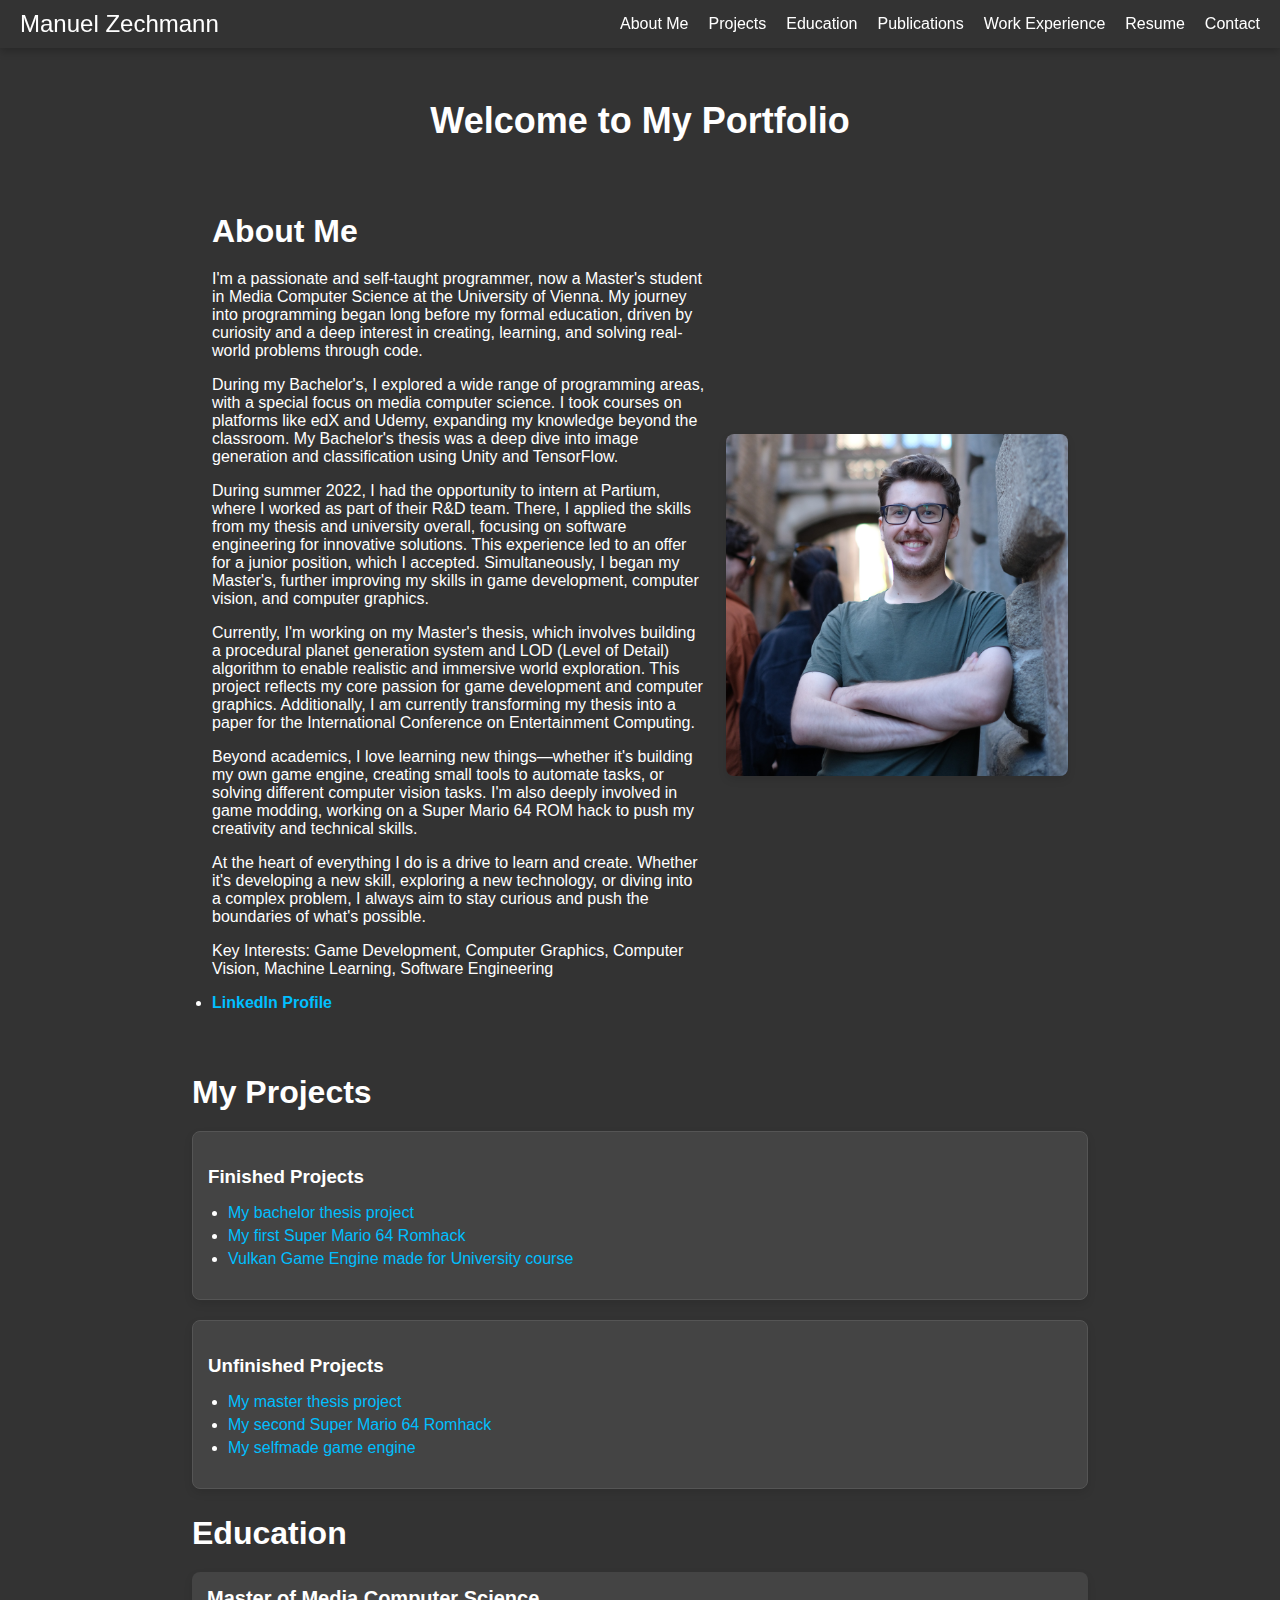
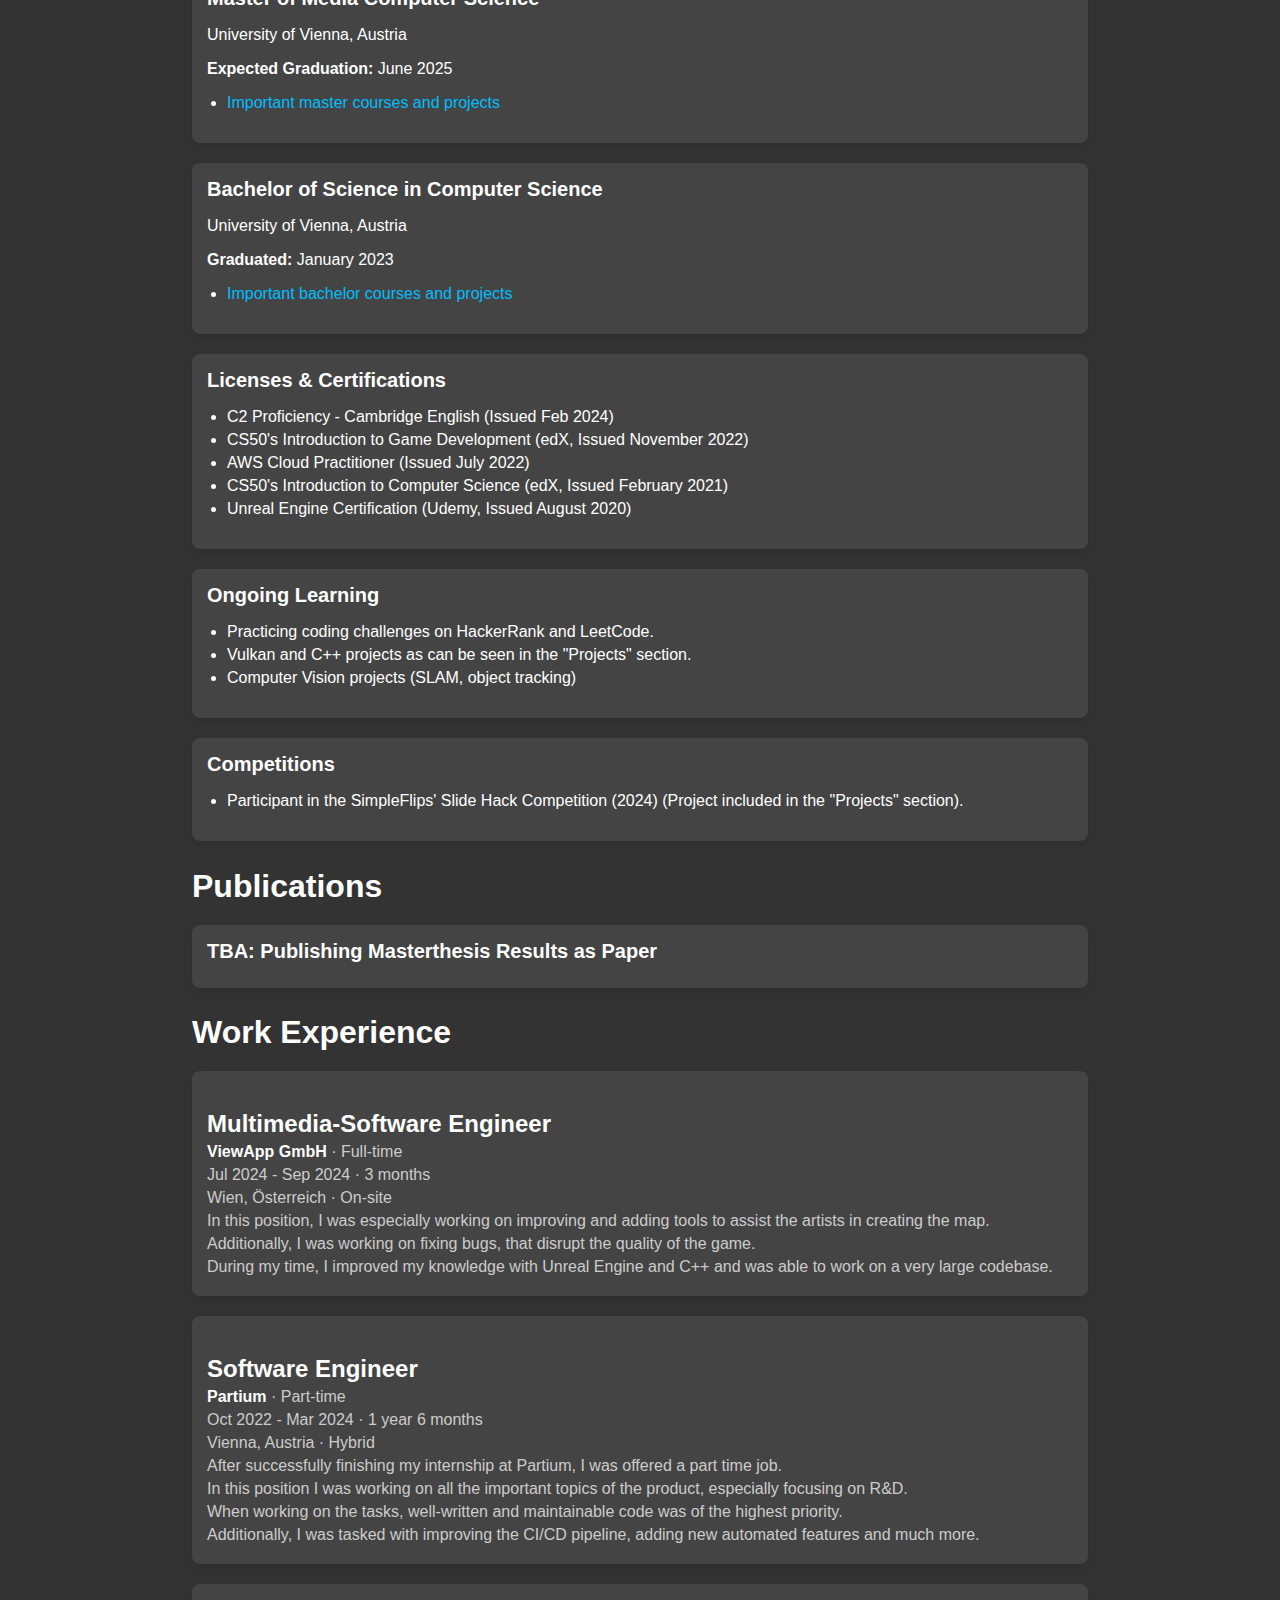
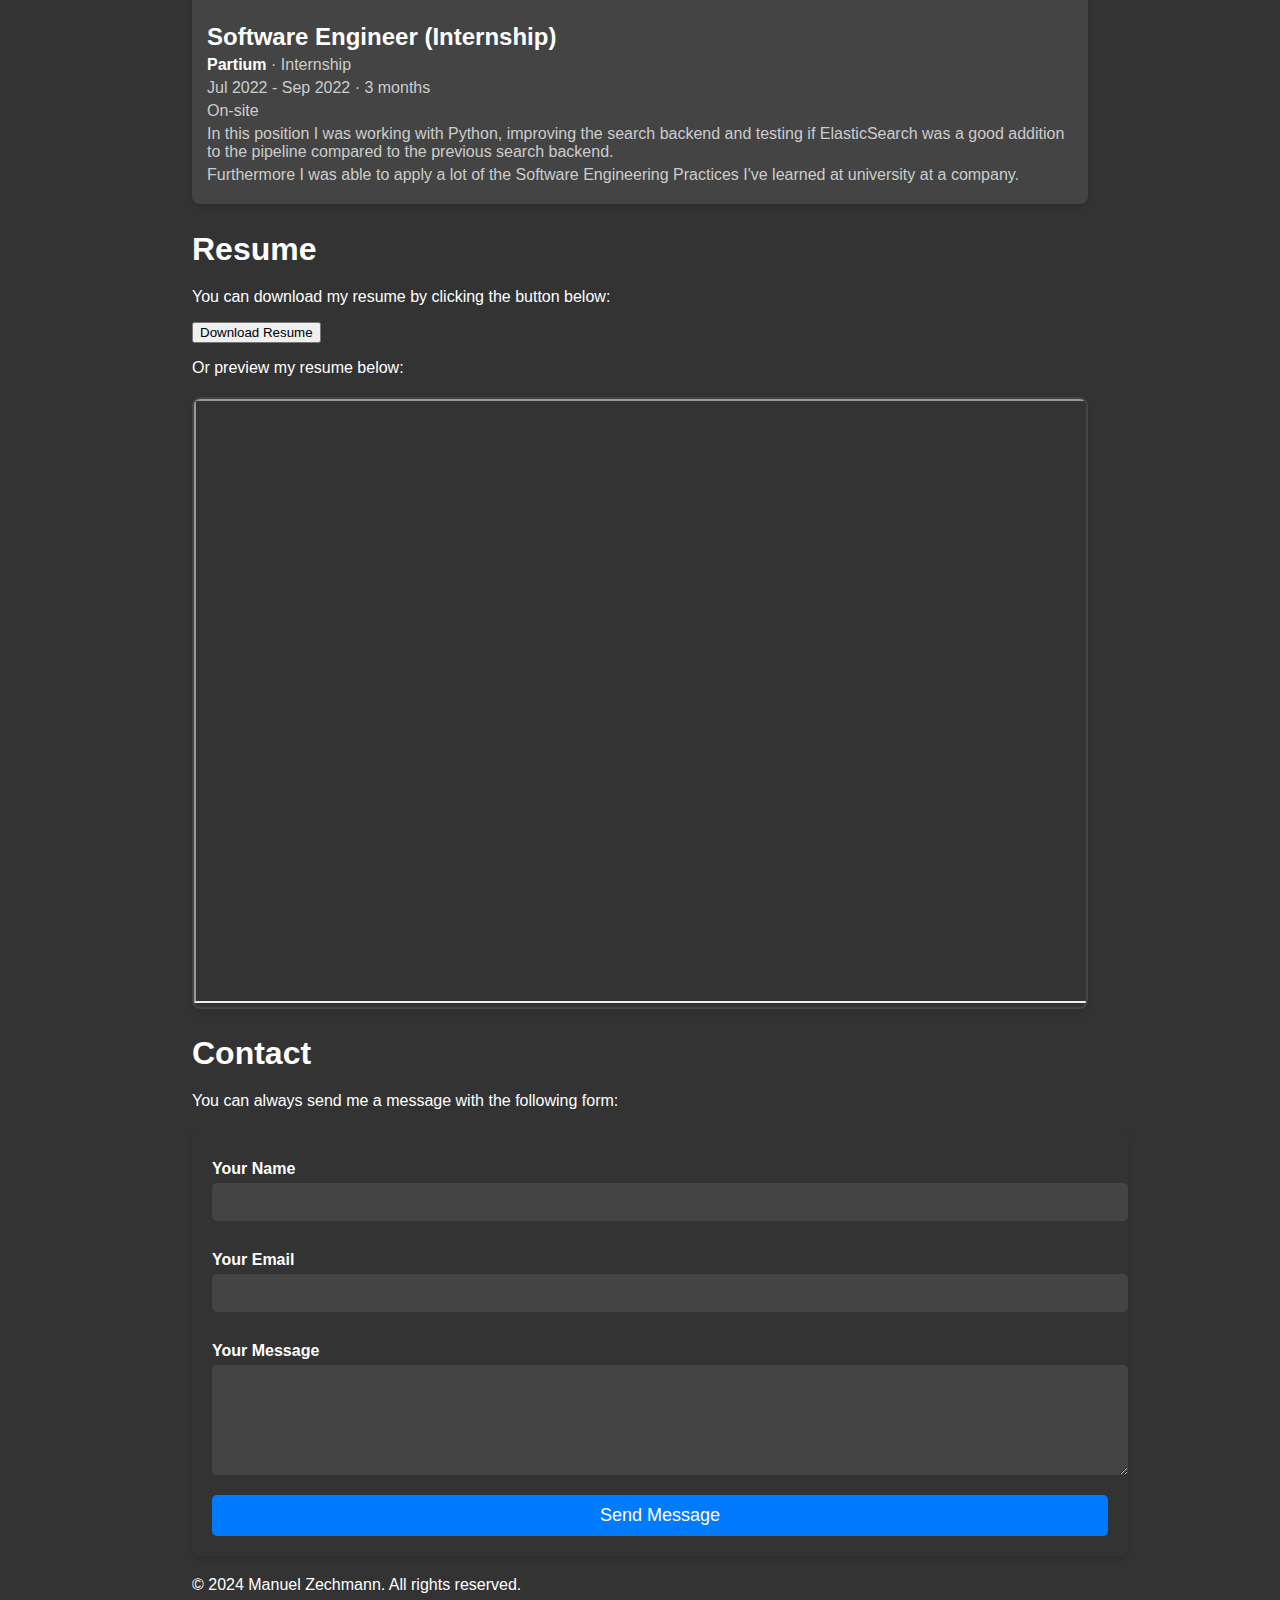
<file: index.html>
<!DOCTYPE html>
<html lang="en">
<head>
    <meta charset="UTF-8">
    <meta name="viewport" content="width=device-width, initial-scale=1.0">
    <meta http-equiv="X-UA-Compatible" content="ie=edge">
    <link rel="icon" href="assets/favicon.png" type="image/x-icon">
    <title>Manuel Zechmann | Portfolio</title>
    <link rel="stylesheet" href="css/styles.css">
</head>
<body>
    <header>
        <div class="logo">
            <h1>Manuel Zechmann</h1>
        </div>
        <nav>
            <ul>
                <li><a href="#title">About Me</a></li>
                <li><a href="#projects">Projects</a></li>
                <li><a href="#education">Education</a></li>
                <li><a href="#publication">Publications</a></li>
                <li><a href="#workexperience">Work Experience</a></li>
                <li><a href="#resume">Resume</a></li>
                <li><a href="#contact">Contact</a></li>
            </ul>
        </nav>
    </header>

    <main>
        <div id="title">
            <h1>Welcome to My Portfolio</h1>
        </div>

        <div class="content">
            <section id="about" class="about-section">
                <div class="about-content">
                    <div class="about-text">
                        <h2>About Me</h2>
                        <p>
                            I'm a passionate and self-taught programmer, now a Master's student 
                            in Media Computer Science at the University of Vienna. My journey into 
                            programming began long before my formal education, driven by curiosity 
                            and a deep interest in creating, learning, and solving real-world problems 
                            through code.
                        </p>
                        <p>
                            During my Bachelor's, I explored a wide range of programming areas, with 
                            a special focus on media computer science. I took courses on platforms like edX and 
                            Udemy, expanding my knowledge beyond the classroom. My Bachelor's thesis was a 
                            deep dive into image generation and classification using Unity and TensorFlow.
                        </p>
                        <p>
                            During summer 2022, I had the opportunity to intern at Partium, where I worked 
                            as part of their R&D team. There, I applied the skills from my thesis and university
                            overall, focusing on software engineering for innovative solutions. This experience 
                            led to an offer for a junior position, which I accepted. Simultaneously, I began my 
                            Master's, further improving my skills in game development, computer vision, and 
                            computer graphics.
                        </p>
                        <p>
                            Currently, I'm working on my Master's thesis, which involves building a 
                            procedural planet generation system and LOD (Level of Detail) algorithm 
                            to enable realistic and immersive world exploration. This project reflects 
                            my core passion for game development and computer graphics. Additionally, 
                            I am currently transforming my thesis into a paper for the International 
                            Conference on Entertainment Computing.
                        </p>
                        <p>
                            Beyond academics, I love learning new things—whether it's building my own 
                            game engine, creating small tools to automate tasks, or solving different 
                            computer vision tasks. I'm also deeply involved in game modding, working
                            on a Super Mario 64 ROM hack to push my creativity and technical skills.
                        </p>
                        <p>
                            At the heart of everything I do is a drive to learn and create. Whether it's 
                            developing a new skill, exploring a new technology, or diving into a complex 
                            problem, I always aim to stay curious and push the boundaries of what's possible.
                        </p>
                        <p>
                            Key Interests: Game Development, Computer Graphics, Computer Vision, Machine Learning, Software Engineering
                        </p>
                        <p>
                            <li><a href="http://www.linkedin.com/in/manuel-zechmann-040193235" target=”_blank”>LinkedIn Profile</a></li>
                        </p>
                    </div>
                    <div class="about-image">
                        <img src="assets/profilepic.JPG" alt="Manuel Zechmann" />
                    </div>
                </div>
            </section>

            <section id="projects">
                <h2>My Projects</h2>
            
                <div class="project-container finished-projects">
                    <h3>Finished Projects</h3>
                    <ul>
                        <li><a href="projects/bachelor_project.html">My bachelor thesis project</a></li>
                        <li><a href="projects/romhack1.html">My first Super Mario 64 Romhack</a></li>
                        <li><a href="projects/game_engine_course_project.html">Vulkan Game Engine made for University course</a></li>
                    </ul>
                </div>
            
                <div class="project-container unfinished-projects">
                    <h3>Unfinished Projects</h3>
                    <ul>
                        <li><a href="projects/master_project.html">My master thesis project</a></li>
                        <li><a href="projects/romhack2.html">My second Super Mario 64 Romhack</a></li>
                        <li><a href="projects/game_engine.html">My selfmade game engine</a></li>
                    </ul>
                </div>
            </section>

            <section id="education">
                <h2>Education</h2>
                
                <div class="education-item">
                    <h3>Master of Media Computer Science</h3>
                    <p>University of Vienna, Austria</p>
                    <p><strong>Expected Graduation:</strong> June 2025</p>
                    <ul>
                        <li><a href="uni/master.html">Important master courses and projects</a></li>
                    </ul>
                </div>
            
                <div class="education-item">
                    <h3>Bachelor of Science in Computer Science</h3>
                    <p>University of Vienna, Austria</p>
                    <p><strong>Graduated:</strong> January 2023</p>
                    <ul>
                        <li><a href="uni/bachelor.html">Important bachelor courses and projects</a></li>
                    </ul>
                </div>
            
                <div class="education-item">
                    <h3>Licenses & Certifications</h3>
                    <ul>
                        <li>C2 Proficiency - Cambridge English (Issued Feb 2024)</li>
                        <li>CS50's Introduction to Game Development (edX, Issued November 2022)</li>
                        <li>AWS Cloud Practitioner (Issued July 2022)</li>
                        <li>CS50's Introduction to Computer Science (edX, Issued February 2021)</li>
                        <li>Unreal Engine Certification (Udemy, Issued August 2020)</li>
                    </ul>
                </div>
            
                <div class="education-item">
                    <h3>Ongoing Learning</h3>
                    <ul>
                        <li>Practicing coding challenges on HackerRank and LeetCode.</li>
                        <li>Vulkan and C++ projects as can be seen in the "Projects" section.</li>
                        <li>Computer Vision projects (SLAM, object tracking)</li>
                    </ul>
                </div>
            
                <div class="education-item">
                    <h3>Competitions</h3>
                    <ul>
                        <li>Participant in the SimpleFlips' Slide Hack Competition (2024) (Project included in the "Projects" section).</li>
                    </ul>
                </div>
            </section>

            <section id="publication">
                <h2>Publications</h2>
            
                <div class="publication-item">
                    <h3>TBA: Publishing Masterthesis Results as Paper</h3>
                </div>
            </section>
            

            <section id="workexperience">
                <h2>Work Experience</h2>
            
                <!-- ViewApp GmbH Experience -->
                <div class="job">
                    <h3>Multimedia-Software Engineer</h3>
                    <p><strong>ViewApp GmbH</strong> · Full-time</p>
                    <p>Jul 2024 - Sep 2024 · 3 months</p>
                    <p>Wien, Österreich · On-site</p>
                    <p>In this position, I was especially working on improving and adding tools to assist the artists in creating the map.</p>
                    <p>Additionally, I was working on fixing bugs, that disrupt the quality of the game.</p>
                    <p>During my time, I improved my knowledge with Unreal Engine and C++ and was able to work on a very large codebase.</p>
                </div>
            
                <!-- Partium Experience -->
                <div class="job">
                    <h3>Software Engineer</h3>
                    <p><strong>Partium</strong> · Part-time</p>
                    <p>Oct 2022 - Mar 2024 · 1 year 6 months</p>
                    <p>Vienna, Austria · Hybrid</p>
                    <p>After successfully finishing my internship at Partium, I was offered a part time job.</p>
                    <p>In this position I was working on all the important topics of the product, especially focusing on R&D.</p>
                    <p>When working on the tasks, well-written and maintainable code was of the highest priority.</p>
                    <p>Additionally, I was tasked with improving the CI/CD pipeline, adding new automated features and much more.</p>
                </div>
            
                <div class="job">
                    <h3>Software Engineer (Internship)</h3>
                    <p><strong>Partium</strong> · Internship</p>
                    <p>Jul 2022 - Sep 2022 · 3 months</p>
                    <p>On-site</p>
                    <p>In this position I was working with Python, improving the search backend and testing if ElasticSearch was a good addition to the pipeline compared to the previous search backend.</p>
                    <p>Furthermore I was able to apply a lot of the Software Engineering Practices I've learned at university at a company.</p>
                </div>
            </section>

            <section id="resume">
                <h2>Resume</h2>
                <p>You can download my resume by clicking the button below:</p>
                <a href="assets/resume.pdf" download>
                    <button type="button">Download Resume</button>
                </a>
            
                <p>Or preview my resume below:</p>
            
                <div class="resume-preview">
                    <iframe src="assets/resume.pdf" width="100%" height="600px">
                        Your browser does not support embedded PDF previews. 
                        <a href="assets/resume.pdf" download>Download the resume here.</a>
                    </iframe>
                </div>
            </section>

            <div id="success-modal", style="display: none;">
                <div id="success-message">
                    <p>Your message has been sent successfully!</p>
                    <button id="close-modal">Okay</button>
                </div>
            </div>

            <section id="contact">
                <h2>Contact</h2>
                <p>You can always send me a message with the following form:</p>
                
                <form id="contact-form">
                    <label for="name">Your Name</label>
                    <input type="text" id="name" name="name" required>
            
                    <label for="email">Your Email</label>
                    <input type="email" id="email" name="email" required>
            
                    <label for="message">Your Message</label>
                    <textarea id="message" name="message" rows="5" required></textarea>
            
                    <button type="submit">Send Message</button>
                </form>
            </section>

            <script>
                document.getElementById('contact-form').addEventListener('submit', async function(e) {
                    e.preventDefault();
                
                    const form = e.target;
                    const formData = new FormData(form);
                
                    try {
                        const response = await fetch('https://formspree.io/f/meoqjzle', {
                            method: 'POST',
                            body: formData,
                            headers: {
                                'Accept': 'application/json'
                            }
                        });
                
                        if (response.ok) {
                            document.getElementById('success-message').style.display = 'block';
                            form.reset();
                        } else {
                            alert('Oops! There was a problem submitting your form.');
                        }
                    } catch (error) {
                        alert('There was an error submitting your form. Please try again.');
                    }
                });
                function closePopup() {
                    document.getElementById('success-message').style.display = 'none';
                }
            </script>
            </div>
    </main>

    <footer>
        <p>© 2024 Manuel Zechmann. All rights reserved.</p>
    </footer>
    <script src="js/main.js"></script>
</body>
</html>
</file>
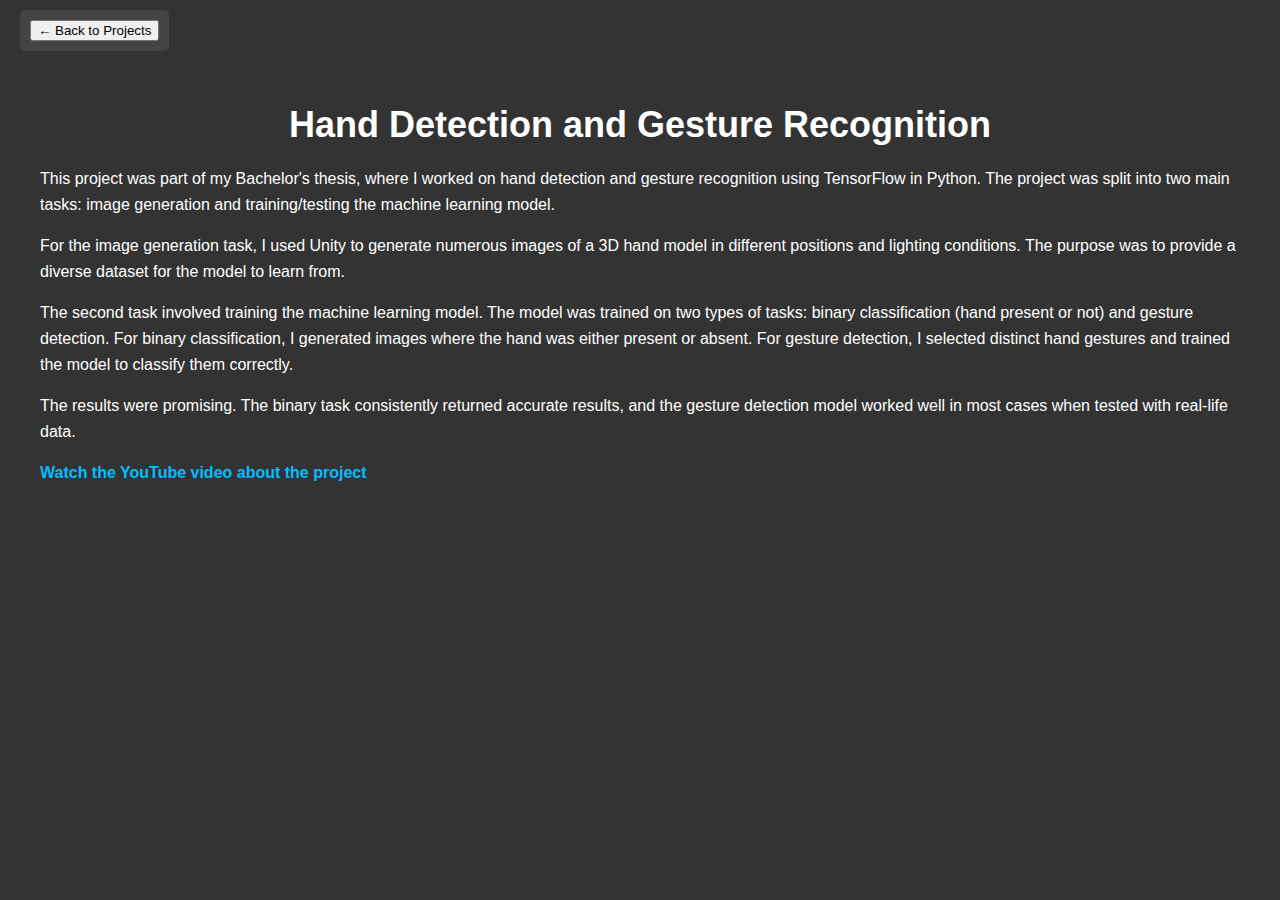
<file: projects/bachelor_project.html>
<!DOCTYPE html>
<html lang="en">
<head>
    <meta charset="UTF-8">
    <meta name="viewport" content="width=device-width, initial-scale=1.0">
    <title>Bachelor Thesis - Hand Detection and Gesture Recognition</title>
    <link rel="icon" href="../assets/favicon.png" type="image/x-icon">
    <link rel="stylesheet" href="../css/projects.css">
</head>
<body>
    <div id="back-button">
        <button onclick="goBack()">← Back to Projects</button>
    </div>

    <main id="project-content">
        <section id="project">
            <div class="project-title">
                <h1>Hand Detection and Gesture Recognition</h1>
            </div>

            <div class="description-text">
                <p>
                    This project was part of my Bachelor's thesis, where I worked on hand detection and gesture recognition using TensorFlow in Python. The project was split into two main tasks: image generation and training/testing the machine learning model.
                </p>
                <p>
                    For the image generation task, I used Unity to generate numerous images of a 3D hand model in different positions and lighting conditions. The purpose was to provide a diverse dataset for the model to learn from.
                </p>
                <p>
                    The second task involved training the machine learning model. The model was trained on two types of tasks: binary classification (hand present or not) and gesture detection. For binary classification, I generated images where the hand was either present or absent. For gesture detection, I selected distinct hand gestures and trained the model to classify them correctly.
                </p>
                <p>
                    The results were promising. The binary task consistently returned accurate results, and the gesture detection model worked well in most cases when tested with real-life data.
                </p>
                <p>
                    <a href="https://www.youtube.com/watch?v=3fsEKxG2vEQ" target="_blank">
                        Watch the YouTube video about the project
                    </a>
                </p>
            </div>
        </section>
    </main>
    <script src="../js/go_back.js"></script>
</body>
</html>
</file>
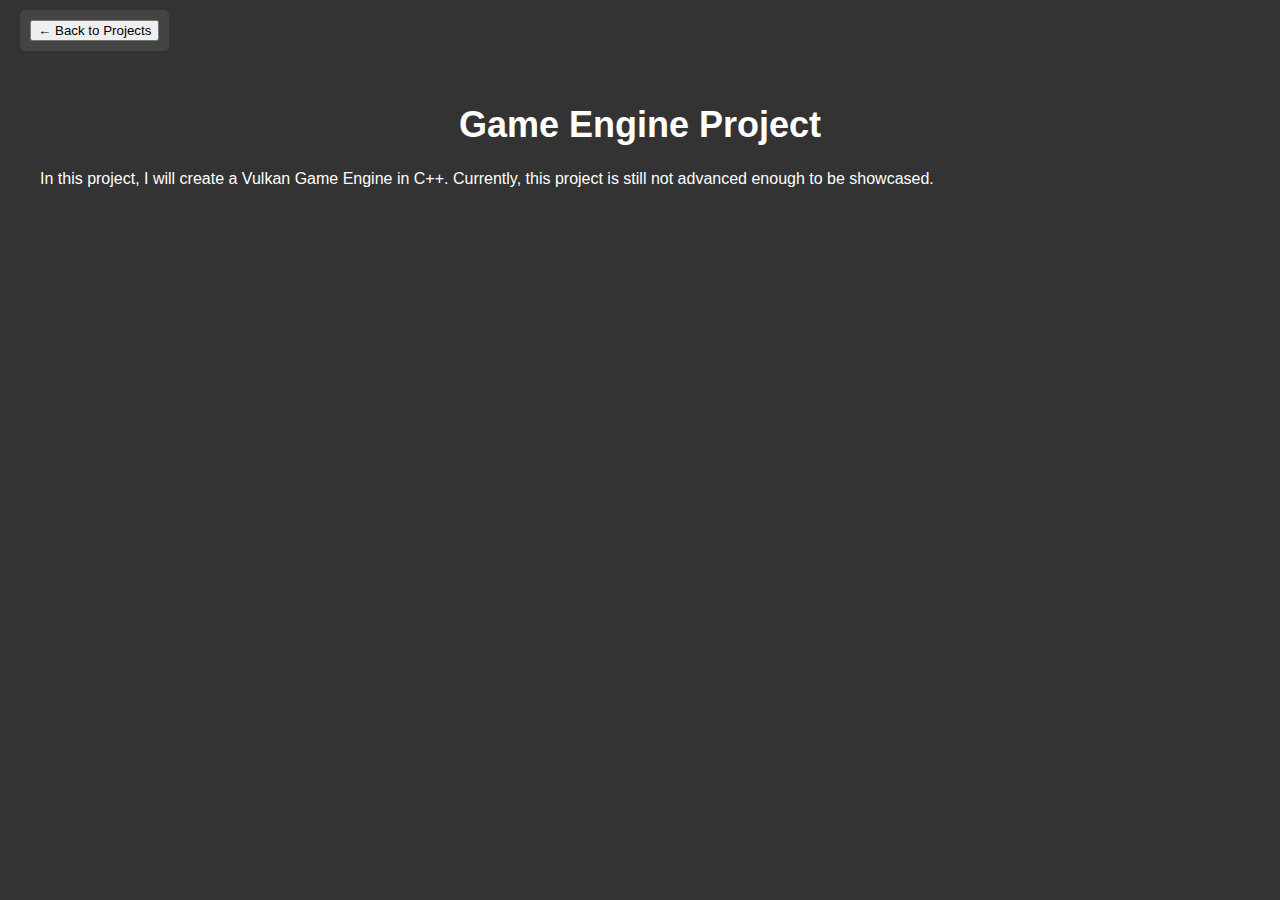
<file: projects/game_engine.html>
<!DOCTYPE html>
<html lang="en">
<head>
    <meta charset="UTF-8">
    <meta name="viewport" content="width=device-width, initial-scale=1.0">
    <title>Game Engine Project</title>
    <link rel="icon" href="../assets/favicon.png" type="image/x-icon">
    <link rel="stylesheet" href="../css/projects.css">
</head>
<body>
    <div id="back-button">
        <button onclick="goBack()">← Back to Projects</button>
    </div>

    <main id="project-content">
        <section id="project">
            <div class="project-title">
                <h1>Game Engine Project</h1>
            </div>

            <div class="description-text">
                <p>
                    In this project, I will create a Vulkan Game Engine in C++. Currently, this project is still not advanced enough to be showcased.
                </p>
            </div>
        </section>
    </main>
    <script src="../js/go_back.js"></script>
</body>
</html>
</file>
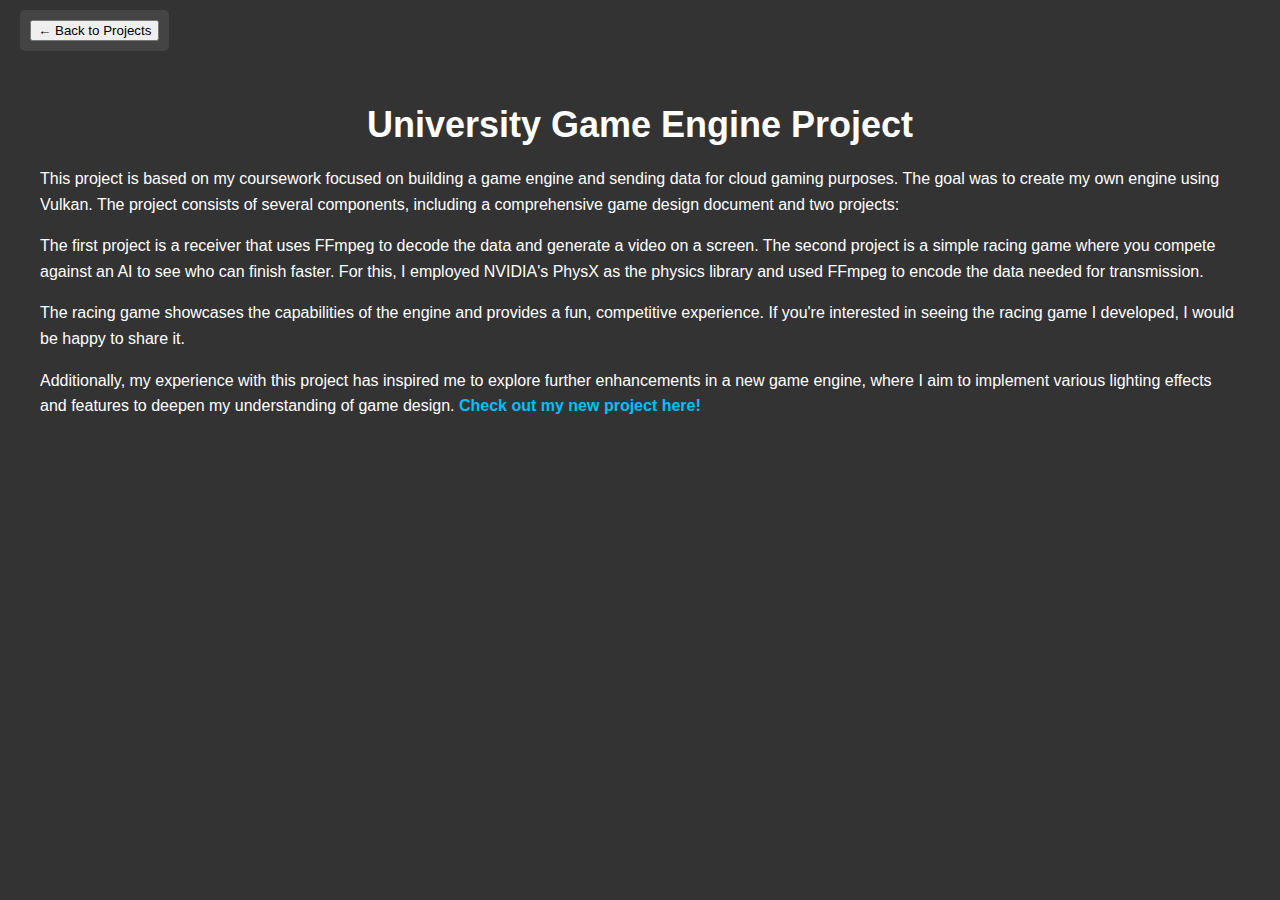
<file: projects/game_engine_course_project.html>
<!DOCTYPE html>
<html lang="en">
<head>
    <meta charset="UTF-8">
    <meta name="viewport" content="width=device-width, initial-scale=1.0">
    <title>University Game Engine Project</title>
    <link rel="icon" href="../assets/favicon.png" type="image/x-icon">
    <link rel="stylesheet" href="../css/projects.css">
</head>
<body>
    <div id="back-button">
        <button onclick="goBack()">← Back to Projects</button>
    </div>

    <main id="project-content">
        <section id="project">
            <div class="project-title">
                <h1>University Game Engine Project</h1>
            </div>

            <div class="description-text">
                <p>
                    This project is based on my coursework focused on building a game engine and sending data for cloud gaming purposes. 
                    The goal was to create my own engine using Vulkan. The project consists of several components, including a 
                    comprehensive game design document and two projects: 
                </p>
                <p>
                    The first project is a receiver that uses FFmpeg to decode the data and generate a video on a screen. 
                    The second project is a simple racing game where you compete against an AI to see who can finish faster. 
                    For this, I employed NVIDIA's PhysX as the physics library and used FFmpeg to encode the data needed for transmission.
                </p>
                <p>
                    The racing game showcases the capabilities of the engine and provides a fun, competitive experience. 
                    If you're interested in seeing the racing game I developed, I would be happy to share it.
                </p>
                <p>
                    Additionally, my experience with this project has inspired me to explore further enhancements in a new game engine, 
                    where I aim to implement various lighting effects and features to deepen my understanding of game design.
                    <a href="../projects/game_engine.html">Check out my new project here!</a>
                </p>
            </div>
        </section>
    </main>
    <script src="../js/go_back.js"></script>
</body>
</html>
</file>
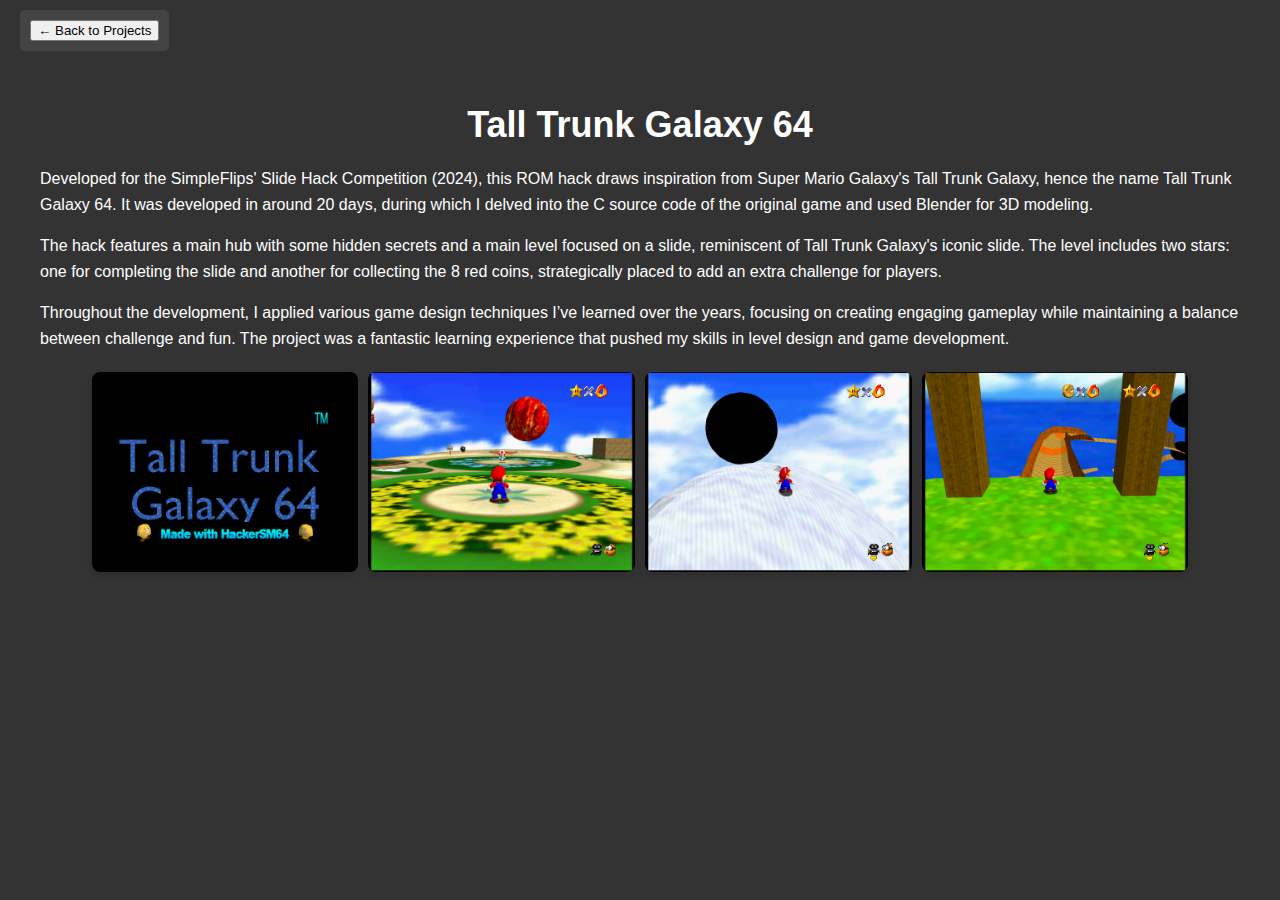
<file: projects/romhack1.html>
<!DOCTYPE html>
<html lang="en">
<head>
    <meta charset="UTF-8">
    <meta name="viewport" content="width=device-width, initial-scale=1.0">
    <title>Super Mario 64 ROM Hack - Tall Trunk Galaxy 64</title>
    <link rel="icon" href="../assets/favicon.png" type="image/x-icon">
    <link rel="stylesheet" href="../css/projects.css">
</head>
<body>
    <div id="back-button">
        <button onclick="goBack()">← Back to Projects</button>
    </div>

    <main id="project-content">
        <section id="project">
            <div class="project-title">
                <h1>Tall Trunk Galaxy 64</h1>
            </div>

            <div class="description-text">
                <p>
                    Developed for the SimpleFlips' Slide Hack Competition (2024), this ROM hack draws inspiration 
                    from Super Mario Galaxy's Tall Trunk Galaxy, hence the name Tall Trunk Galaxy 64. It was developed 
                    in around 20 days, during which I delved into the C source code of the original game and used 
                    Blender for 3D modeling.
                </p>
                <p>
                    The hack features a main hub with some hidden secrets and a main level focused on a slide, reminiscent 
                    of Tall Trunk Galaxy's iconic slide. The level includes two stars: one for completing the slide and 
                    another for collecting the 8 red coins, strategically placed to add an extra challenge for players.
                </p>
                <p>
                    Throughout the development, I applied various game design techniques I’ve learned over the years, 
                    focusing on creating engaging gameplay while maintaining a balance between challenge and fun. 
                    The project was a fantastic learning experience that pushed my skills in level design and game development.
                </p>
            </div>

            <div class="project-images">
                <img src="../assets/ttg1.png" alt="Screenshot 0">
                <img src="../assets/ttg2.png" alt="Screenshot 1">
                <img src="../assets/ttg3.png" alt="Screenshot 2">
                <img src="../assets/ttg4.png" alt="Screenshot 3">
            </div>
        </section>
    </main>
    <script src="../js/go_back.js"></script>
</body>
</html>
</file>
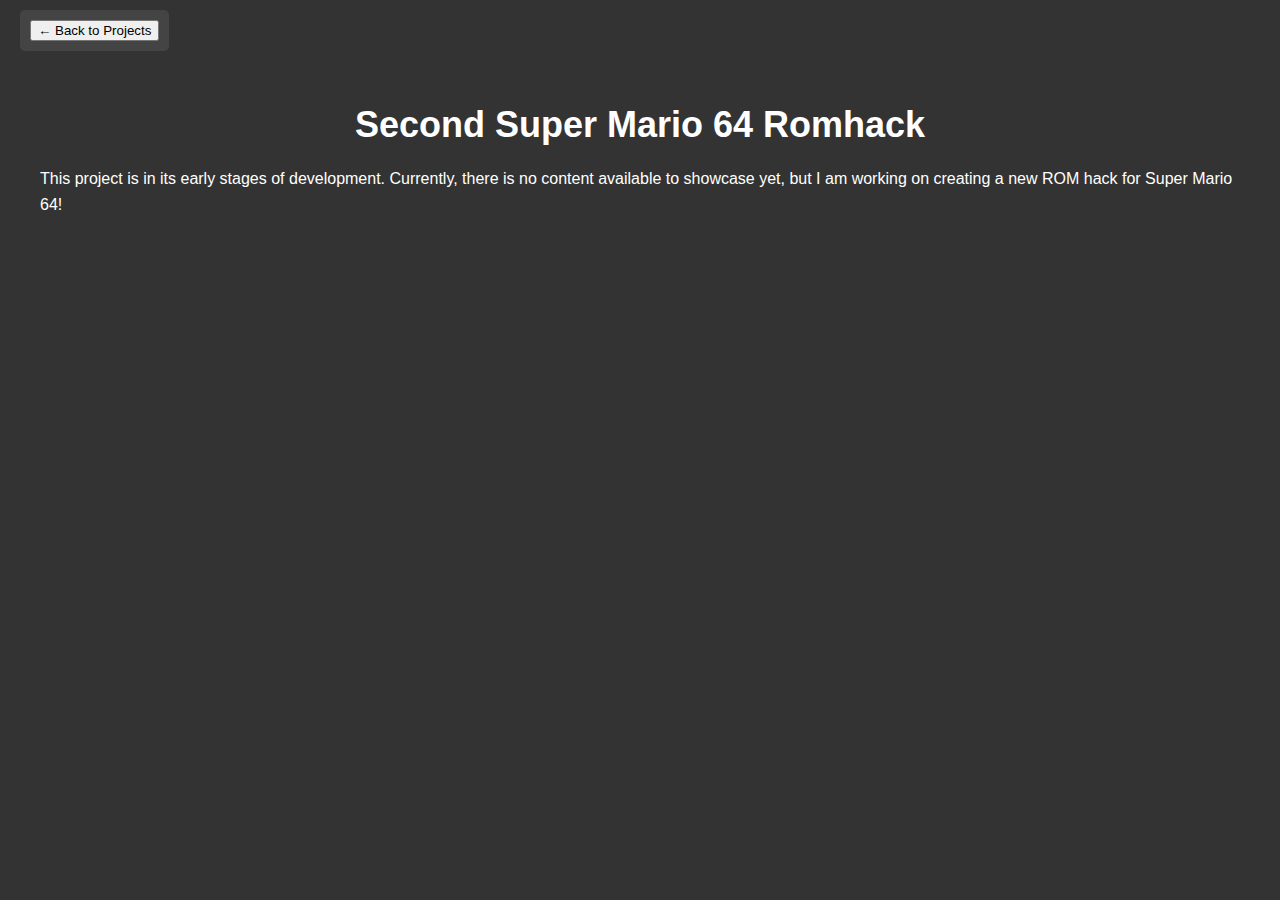
<file: projects/romhack2.html>
<!DOCTYPE html>
<html lang="en">
<head>
    <meta charset="UTF-8">
    <meta name="viewport" content="width=device-width, initial-scale=1.0">
    <title>Second Super Mario 64 Romhack</title>
    <link rel="icon" href="../assets/favicon.png" type="image/x-icon">
    <link rel="stylesheet" href="../css/projects.css">
</head>
<body>
    <div id="back-button">
        <button onclick="goBack()">← Back to Projects</button>
    </div>

    <main id="project-content">
        <section id="project">
            <div class="project-title">
                <h1>Second Super Mario 64 Romhack</h1>
            </div>

            <div class="description-text">
                <p>
                    This project is in its early stages of development. 
                    Currently, there is no content available to showcase yet, but I am working on creating a new ROM hack for Super Mario 64!
                </p>
            </div>
        </section>
    </main>
    <script src="../js/go_back.js"></script>
</body>
</html>
</file>
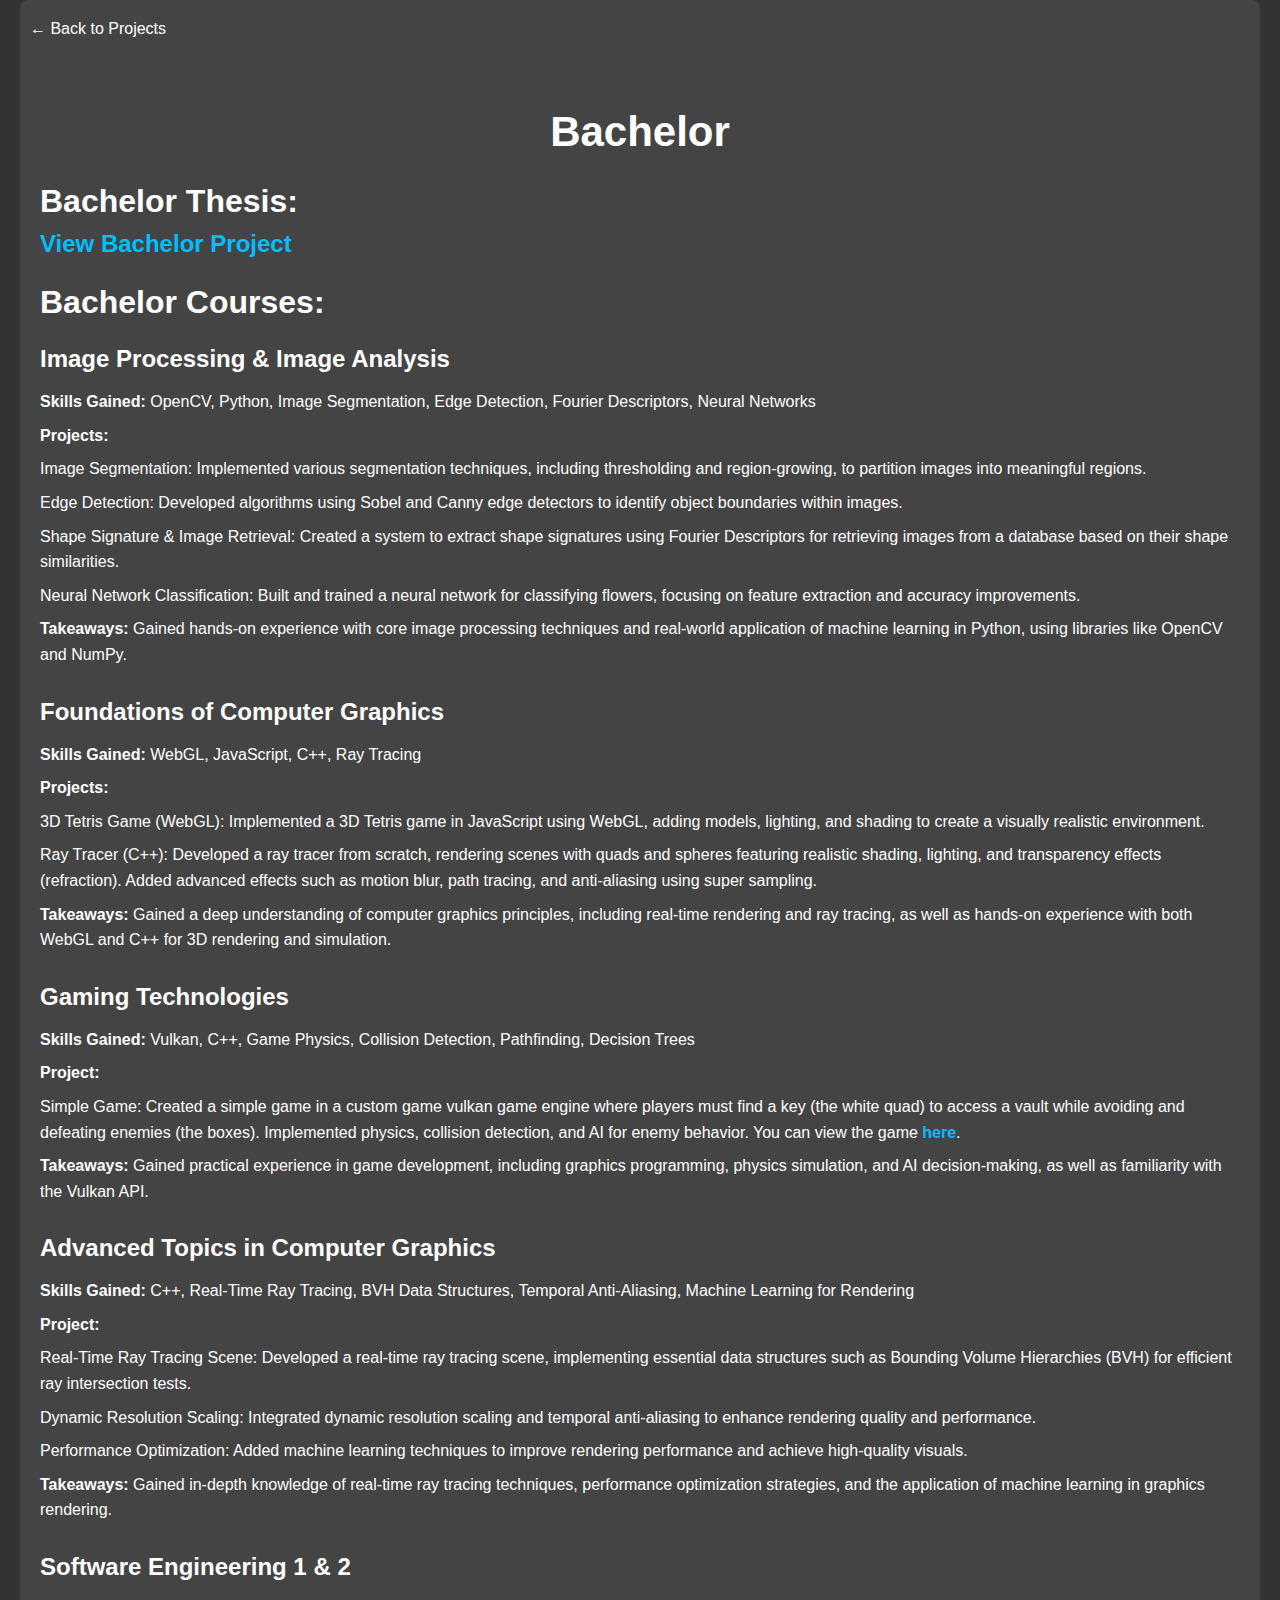
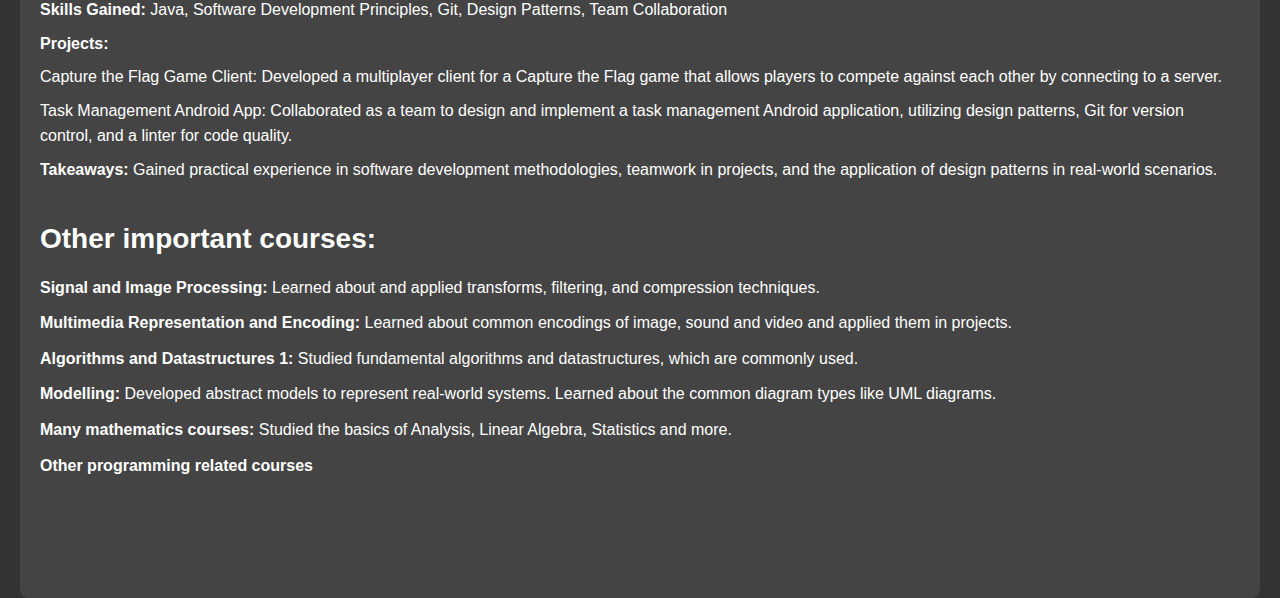
<file: uni/bachelor.html>
<!DOCTYPE html>
<html lang="en">
<head>
    <meta charset="UTF-8">
    <meta name="viewport" content="width=device-width, initial-scale=1.0">
    <title>Bachelor Courses</title>
    <link rel="icon" href="../assets/favicon.png" type="image/x-icon">
    <link rel="stylesheet" href="../css/uni.css">
</head>
<body>
    <div id="back-button">
        <button onclick="goBack()">← Back to Projects</button>
    </div>

    <main id="project-content">
        <section id="project">
            <div class="project-title">
                <h1>Bachelor</h1>
            </div>

            <div class="thesis-section"> 
                <h2>Bachelor Thesis:</h2>
                <a href="../projects/bachelor_project.html">View Bachelor Project</a>
            </div>

            <div class="thesis-section">
                <h2>Bachelor Courses:</h2>
            </div>

            <div class="course-section">
                <div class="course">
                    <h3>Image Processing & Image Analysis</h3>
                    <ul>
                        <li><strong>Skills Gained:</strong> OpenCV, Python, Image Segmentation, Edge Detection, Fourier Descriptors, Neural Networks</li>
                        <li><strong>Projects:</strong></li>
                        <ul>
                            <li>Image Segmentation: Implemented various segmentation techniques, including thresholding and region-growing, to partition images into meaningful regions.</li>
                            <li>Edge Detection: Developed algorithms using Sobel and Canny edge detectors to identify object boundaries within images.</li>
                            <li>Shape Signature & Image Retrieval: Created a system to extract shape signatures using Fourier Descriptors for retrieving images from a database based on their shape similarities.</li>
                            <li>Neural Network Classification: Built and trained a neural network for classifying flowers, focusing on feature extraction and accuracy improvements.</li>
                        </ul>
                        <li><strong>Takeaways:</strong> Gained hands-on experience with core image processing techniques and real-world application of machine learning in Python, using libraries like OpenCV and NumPy.</li>
                    </ul>
                </div>

                <div class="course">
                    <h3>Foundations of Computer Graphics</h3>
                    <ul>
                        <li><strong>Skills Gained:</strong> WebGL, JavaScript, C++, Ray Tracing</li>
                        <li><strong>Projects:</strong></li>
                        <ul>
                            <li>3D Tetris Game (WebGL): Implemented a 3D Tetris game in JavaScript using WebGL, adding models, lighting, and shading to create a visually realistic environment.</li>
                            <li>Ray Tracer (C++): Developed a ray tracer from scratch, rendering scenes with quads and spheres featuring realistic shading, lighting, and transparency effects (refraction). Added advanced effects such as motion blur, path tracing, and anti-aliasing using super sampling.</li>
                        </ul>
                        <li><strong>Takeaways:</strong> Gained a deep understanding of computer graphics principles, including real-time rendering and ray tracing, as well as hands-on experience with both WebGL and C++ for 3D rendering and simulation.</li>
                    </ul>
                </div>

                <div class="course">
                    <h3>Gaming Technologies</h3>
                    <ul>
                        <li><strong>Skills Gained:</strong> Vulkan, C++, Game Physics, Collision Detection, Pathfinding, Decision Trees</li>
                        <li><strong>Project:</strong></li>
                        <ul>
                            <li>Simple Game: Created a simple game in a custom game vulkan game engine where players must find a key (the white quad) to access a vault while avoiding and defeating enemies (the boxes). Implemented physics, collision detection, and AI for enemy behavior. You can view the game <a href="https://youtu.be/YRBEhNXwXnQ" target="_blank">here</a>.</li>
                        </ul>
                        <li><strong>Takeaways:</strong> Gained practical experience in game development, including graphics programming, physics simulation, and AI decision-making, as well as familiarity with the Vulkan API.</li>
                    </ul>
                </div>

                <div class="course">
                    <h3>Advanced Topics in Computer Graphics</h3>
                    <ul>
                        <li><strong>Skills Gained:</strong> C++, Real-Time Ray Tracing, BVH Data Structures, Temporal Anti-Aliasing, Machine Learning for Rendering</li>
                        <li><strong>Project:</strong></li>
                        <ul>
                            <li>Real-Time Ray Tracing Scene: Developed a real-time ray tracing scene, implementing essential data structures such as Bounding Volume Hierarchies (BVH) for efficient ray intersection tests.</li>
                            <li>Dynamic Resolution Scaling: Integrated dynamic resolution scaling and temporal anti-aliasing to enhance rendering quality and performance.</li>
                            <li>Performance Optimization: Added machine learning techniques to improve rendering performance and achieve high-quality visuals.</li>
                        </ul>
                        <li><strong>Takeaways:</strong> Gained in-depth knowledge of real-time ray tracing techniques, performance optimization strategies, and the application of machine learning in graphics rendering.</li>
                    </ul>
                </div>

                <div class="course">
                    <h3>Software Engineering 1 & 2</h3>
                    <ul>
                        <li><strong>Skills Gained:</strong> Java, Software Development Principles, Git, Design Patterns, Team Collaboration</li>
                        <li><strong>Projects:</strong></li>
                        <ul>
                            <li>Capture the Flag Game Client: Developed a multiplayer client for a Capture the Flag game that allows players to compete against each other by connecting to a server.</li>
                            <li>Task Management Android App: Collaborated as a team to design and implement a task management Android application, utilizing design patterns, Git for version control, and a linter for code quality.</li>
                        </ul>
                        <li><strong>Takeaways:</strong> Gained practical experience in software development methodologies, teamwork in projects, and the application of design patterns in real-world scenarios.</li>
                    </ul>
                </div>
            </div>

            <div class="course-section">
                <h2>Other important courses:</h2>

                <ul class="course-list">
                    <li><strong>Signal and Image Processing:</strong> Learned about and applied transforms, filtering, and compression techniques. </li>
                    <li><strong>Multimedia Representation and Encoding:</strong> Learned about common encodings of image, sound and video and applied them in projects.</li>
                    <li><strong>Algorithms and Datastructures 1:</strong> Studied fundamental algorithms and datastructures, which are commonly used. </li>
                    <li><strong>Modelling:</strong> Developed abstract models to represent real-world systems. Learned about the common diagram types like UML diagrams. </li>
                    <li><strong>Many mathematics courses:</strong> Studied the basics of Analysis, Linear Algebra, Statistics and more.</li>
                    <li><strong>Other programming related courses</strong></li>
                </ul>
            </div>
        </section>
    </main>
    <script src="../js/go_back.js"></script>
</body>
</html>
</file>
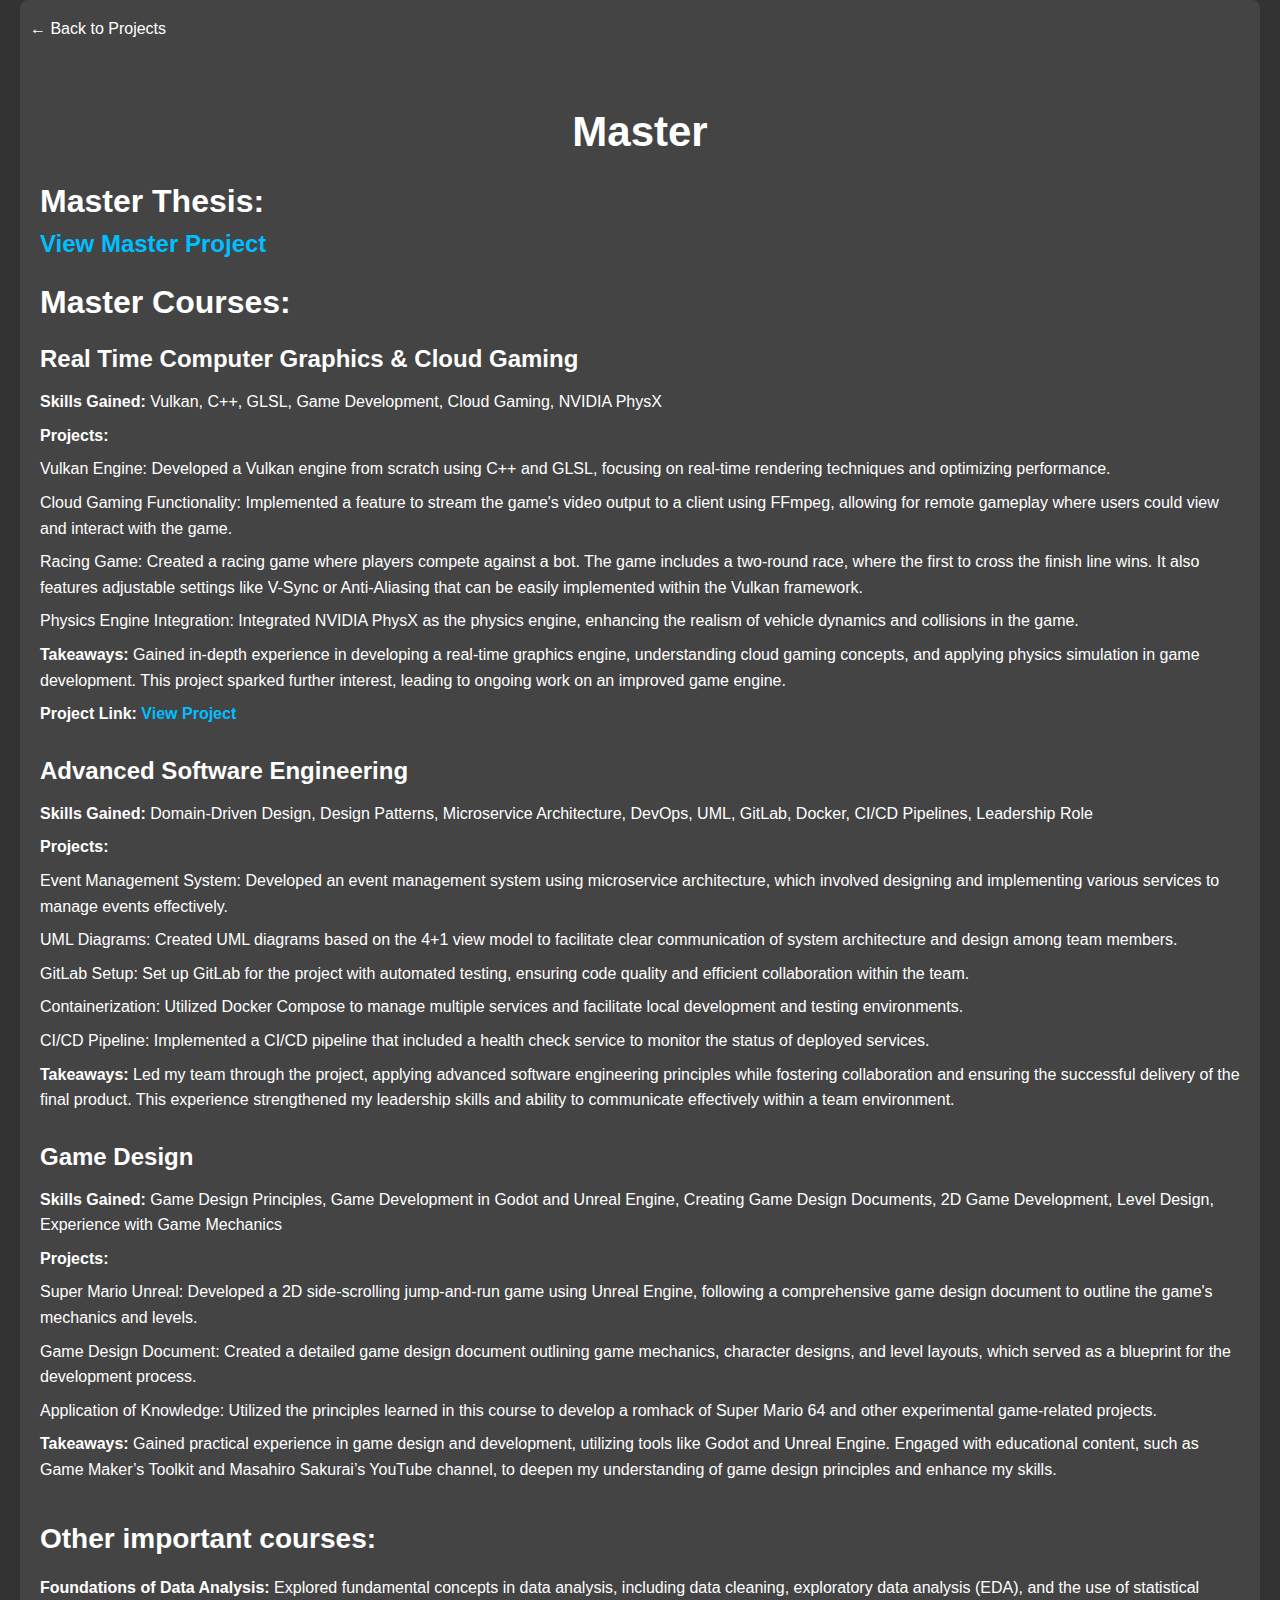
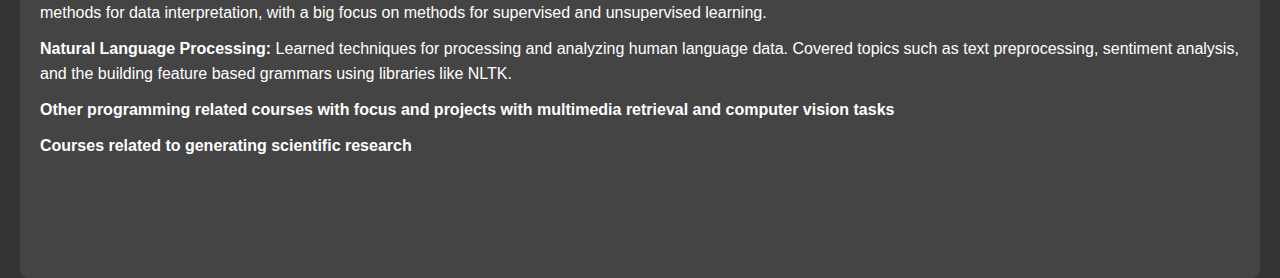
<file: uni/master.html>
<!DOCTYPE html>
<html lang="en">
<head>
    <meta charset="UTF-8">
    <meta name="viewport" content="width=device-width, initial-scale=1.0">
    <title>Master Courses</title>
    <link rel="icon" href="../assets/favicon.png" type="image/x-icon">
    <link rel="stylesheet" href="../css/uni.css">
</head>
<body>
    <div id="back-button">
        <button onclick="goBack()">← Back to Projects</button>
    </div>

    <main id="project-content">
        <section id="project">
            <div class="project-title">
                <h1>Master</h1>
            </div>

            <div class="thesis-section"> 
                <h2>Master Thesis:</h2>
                <a href="../projects/master_project.html">View Master Project</a>
            </div>

            <div class="thesis-section">
                <h2>Master Courses:</h2>
            </div>

            <div class="course-section">
                <div class="course">
                    <h3>Real Time Computer Graphics & Cloud Gaming</h3>
                    <ul>
                        <li><strong>Skills Gained:</strong> Vulkan, C++, GLSL, Game Development, Cloud Gaming, NVIDIA PhysX</li>
                        <li><strong>Projects:</strong></li>
                        <ul>
                            <li>Vulkan Engine: Developed a Vulkan engine from scratch using C++ and GLSL, focusing on real-time rendering techniques and optimizing performance.</li>
                            <li>Cloud Gaming Functionality: Implemented a feature to stream the game's video output to a client using FFmpeg, allowing for remote gameplay where users could view and interact with the game.</li>
                            <li>Racing Game: Created a racing game where players compete against a bot. The game includes a two-round race, where the first to cross the finish line wins. It also features adjustable settings like V-Sync or Anti-Aliasing that can be easily implemented within the Vulkan framework.</li>
                            <li>Physics Engine Integration: Integrated NVIDIA PhysX as the physics engine, enhancing the realism of vehicle dynamics and collisions in the game.</li>
                        </ul>
                        <li><strong>Takeaways:</strong> Gained in-depth experience in developing a real-time graphics engine, understanding cloud gaming concepts, and applying physics simulation in game development. This project sparked further interest, leading to ongoing work on an improved game engine.</li>
                        <li><strong>Project Link:</strong> <a href="../projects/game_engine_course_project.html">View Project</a></li>
                    </ul>
                </div>

                <div class="course">
                    <h3>Advanced Software Engineering</h3>
                    <ul>
                        <li><strong>Skills Gained:</strong> Domain-Driven Design, Design Patterns, Microservice Architecture, DevOps, UML, GitLab, Docker, CI/CD Pipelines, Leadership Role</li>
                        <li><strong>Projects:</strong></li>
                        <ul>
                            <li>Event Management System: Developed an event management system using microservice architecture, which involved designing and implementing various services to manage events effectively.</li>
                            <li>UML Diagrams: Created UML diagrams based on the 4+1 view model to facilitate clear communication of system architecture and design among team members.</li>
                            <li>GitLab Setup: Set up GitLab for the project with automated testing, ensuring code quality and efficient collaboration within the team.</li>
                            <li>Containerization: Utilized Docker Compose to manage multiple services and facilitate local development and testing environments.</li>
                            <li>CI/CD Pipeline: Implemented a CI/CD pipeline that included a health check service to monitor the status of deployed services.</li>
                        </ul>
                        <li><strong>Takeaways:</strong> Led my team through the project, applying advanced software engineering principles while fostering collaboration and ensuring the successful delivery of the final product. This experience strengthened my leadership skills and ability to communicate effectively within a team environment.</li>
                    </ul>
                </div>

                <div class="course">
                    <h3>Game Design</h3>
                    <ul>
                        <li><strong>Skills Gained:</strong> Game Design Principles, Game Development in Godot and Unreal Engine, Creating Game Design Documents, 2D Game Development, Level Design, Experience with Game Mechanics</li>
                        <li><strong>Projects:</strong></li>
                        <ul>
                            <li>Super Mario Unreal: Developed a 2D side-scrolling jump-and-run game using Unreal Engine, following a comprehensive game design document to outline the game's mechanics and levels.</li>
                            <li>Game Design Document: Created a detailed game design document outlining game mechanics, character designs, and level layouts, which served as a blueprint for the development process.</li>
                            <li>Application of Knowledge: Utilized the principles learned in this course to develop a romhack of Super Mario 64 and other experimental game-related projects.</li>
                        </ul>
                        <li><strong>Takeaways:</strong> Gained practical experience in game design and development, utilizing tools like Godot and Unreal Engine. Engaged with educational content, such as Game Maker’s Toolkit and Masahiro Sakurai’s YouTube channel, to deepen my understanding of game design principles and enhance my skills.</li>
                    </ul>
                </div>
            </div>

            <div class="course-section">
                <h2>Other important courses:</h2>

                <ul class="course-list">
                    <li><strong>Foundations of Data Analysis:</strong> Explored fundamental concepts in data analysis, including data cleaning, exploratory data analysis (EDA), and the use of statistical methods for data interpretation, with a big focus on methods for supervised and unsupervised learning.</li>
                    <li><strong>Natural Language Processing:</strong> Learned techniques for processing and analyzing human language data. Covered topics such as text preprocessing, sentiment analysis, and the building feature based grammars using libraries like NLTK.</li>
                    <li><strong>Other programming related courses with focus and projects with multimedia retrieval and computer vision tasks</strong></li>
                    <li><strong>Courses related to generating scientific research</strong></li>
                </ul>
            </div>
        </section>
    </main>
    <script src="../js/go_back.js"></script>
</body>
</html>
</file>
<file: css/styles.css>
/* General Styles */
body {
    background-color: #333;
    margin: 0;
    font-family: Arial, sans-serif;
    color: #fff;
    font-size: 1rem;
}

html {
    scroll-padding-top: 100px;
}

/* Header Styles */
header {
    position: fixed;
    top: 0;
    left: 0;
    width: 100%;
    background-color: #333;
    padding: 10px 20px;
    display: flex;
    justify-content: space-between;
    align-items: center;
    z-index: 1000;
    color: #fff;
    box-shadow: 0 4px 8px rgba(0, 0, 0, 0.2);
    box-sizing: border-box;
}

header .container {
    display: flex;
    justify-content: space-between;
    align-items: center;
    max-width: 1200px;
    margin: 0 auto;
    width: 100%;
}

header .logo h1 {
    margin: 0;
    font-size: 24px;
    font-weight: normal;
}

header nav ul {
    list-style: none;
    margin: 0;
    padding: 0;
    display: flex;
    align-items: center;
}

header nav ul li {
    margin-left: 20px;
}

header nav ul li a {
    color: #fff;
    text-decoration: none;
    font-size: 16px;
}

header nav ul li a:hover {
    text-decoration: underline;
}

@media (max-width: 768px) {
    header {
        padding: 10px;
    }

    header .container {
        padding: 0 10px;
    }

    header nav ul {
        flex-wrap: wrap;
    }

    header nav ul li {
        margin-left: 10px;
    }
}


/* Main Content */
main {
    padding-top: 80px;
    width: 70%;
    max-width: 1200px;
    margin: 0 auto;
    text-align: center;
}

main h1 {
    font-size: 2.25rem;
    margin-top: 20px;
    color: #fff;
}

.content {
    text-align: left;
}

/* Footer */
footer {
    width: 70%;
    margin: 0 auto;
    max-width: 1200px;
}

/* About Section */
.about-section {
    display: flex;
    justify-content: space-between;
    align-items: center;
    padding: 20px;
    margin: 20px 0;
}

#about h2 {
    font-size: 2rem;
    margin-bottom: 20px;
    color: #fff;
}

.about-text {
    flex: 1;
    padding-right: 20px;
    color: #fff;
    max-width: 60%;
}

.about-image {
    flex: 1;
    text-align: right;
    max-width: 40%;
    justify-content: center;
    align-items: center;
}

.about-image img {
    max-width: 100%;
    height: auto;
    border-radius: 8px;
    box-shadow: 0 4px 8px rgba(0, 0, 0, 0.1);
}

.about-content {
    display: flex;
    justify-content: space-between;
    align-items: center;
    width: 100%;
}

/* Style for YouTube Link */
.about-text a {
    color: #00bfff;
    text-decoration: none;
    font-weight: bold;
}

.about-text a:hover {
    text-decoration: underline;
    color: #007acc;
}

/* Projects Section */
#projects h2 {
    font-size: 2rem;
    margin-bottom: 20px;
    color: #fff;
}

.project-container {
    background-color: #444;
    padding: 15px;
    margin-bottom: 20px;
    border-radius: 8px;
    box-shadow: 0 4px 8px rgba(0, 0, 0, 0.1);
    border: 1px solid #555;
}

.finished-projects {
    background-color: #444;
}

.unfinished-projects {
    background-color: #444;
}

/* Project Links */
.project-container ul {
    list-style-type: disc;
    padding-left: 20px;
}

.project-container ul li {
    margin-bottom: 5px;
}

.project-container ul li a {
    color: #00bfff;
    text-decoration: none;
}

.project-container ul li a:hover {
    text-decoration: underline;
}

.project-container h3 {
    margin-bottom: 10px;
    color: #fff;
}

/* Education Section */
#education h2 {
    font-size: 2rem;
    margin-bottom: 20px;
    color: #fff;
}

.education-item {
    background-color: #444;
    padding: 15px;
    margin-bottom: 20px;
    border-radius: 8px;
    box-shadow: 0 4px 8px rgba(0, 0, 0, 0.1);
}

.education-item h3 {
    margin: 0;
    font-size: 1.25rem;
    color: #fff;
}

.certifications, .ongoing-learning, .competitions {
    margin: 20px 0;
}

.certifications ul, .ongoing-learning ul, .competitions ul {
    list-style-type: disc;
    padding-left: 20px;
}

.certifications li, .ongoing-learning li, .competitions li {
    color: #fff;
    margin-bottom: 5px;
}

/* Education Item Section */

.education-item ul {
    list-style-type: disc;
    padding-left: 20px;
}

.education-item ul li {
    margin-bottom: 5px;
}

.education-item ul li a {
    color: #00bfff;
    text-decoration: none;
}

.education-item ul li a:hover {
    text-decoration: underline;
}

.education-item h3 {
    margin-bottom: 10px;
    color: #fff;
}

/* Publication Section */
#publication h2 {
    font-size: 2rem;
    margin-bottom: 20px;
    color: #fff;
}

.publication-item {
    background-color: #444;
    padding: 15px;
    margin-bottom: 20px;
    border-radius: 8px;
    box-shadow: 0 4px 8px rgba(0, 0, 0, 0.1);
}

.publication-item h3 {
    margin: 0;
    font-size: 1.25rem;
    color: #fff;
}

/* Publication Item Section */

.publication-item ul {
    list-style-type: disc;
    padding-left: 20px;
}

.publication-item ul li {
    margin-bottom: 5px;
}

.publication-item ul li a {
    color: #00bfff;
    text-decoration: none;
}

.publication-item ul li a:hover {
    text-decoration: underline;
}

.publication-item h3 {
    margin-bottom: 10px;
    color: #fff;
}

/* Work Experience Section */
#workexperience {
    text-align: left;
    margin-top: 20px;
}

#workexperience h2 {
    font-size: 2rem;
    margin-bottom: 20px;
    color: #fff;
}

.job {
    background-color: #444;
    padding: 15px;
    margin-bottom: 20px;
    border-radius: 8px;
    box-shadow: 0 4px 8px rgba(0, 0, 0, 0.1);
}

.job h3 {
    font-size: 1.5rem;
    margin-bottom: 5px;
    color: #fff;
}

.job p {
    margin: 5px 0;
    color: #ccc;
}

.job strong {
    color: #fff;
}

/* Resume Section */
#resume {
    text-align: left;
    margin-top: 20px;
}

#resume h2 {
    font-size: 2rem;
    margin-bottom: 20px;
    color: #fff;
}

.resume-preview {
    margin-top: 20px;
    border: 2px solid #444;
    border-radius: 8px;
    box-shadow: 0 4px 8px rgba(0, 0, 0, 0.1);
    overflow: hidden;
}

@media (max-width: 768px) {
    .about-section {
        flex-direction: column;
        text-align: center;
    }

    .about-text {
        padding-right: 0;
        max-width: 100%;
    }

    .about-image {
        max-width: 100%;
        margin-top: 20px;
    }

    .about-image img {
        max-width: 80%;
    }

    header .logo h1 {
        font-size: 1.25rem;
    }

    main {
        width: 90%;
    }

    footer {
        width: 90%;
    }

    #resume h2, #workexperience h2, #education h2 {
        font-size: 1.75rem;
    }

    .job h3, .education-item h3 {
        font-size: 1.25rem;
    }
}

/* Contact Form */
#contact-form {
    display: flex;
    flex-direction: column;
    width: 100%;
    margin: 20px 0;
    background-color: #333;
    padding: 20px;
    border-radius: 8px;
    box-shadow: 0 4px 8px rgba(0, 0, 0, 0.1);
}

#contact h2 {
    font-size: 2rem;
    margin-bottom: 20px;
    color: #fff;
}

#contact-form label {
    margin-top: 10px;
    font-weight: bold;
    color: #fff;
}

#contact-form input, #contact-form textarea {
    width: 100%;
    padding: 10px;
    margin-top: 5px;
    margin-bottom: 20px;
    border: none;
    border-radius: 5px;
    font-size: 1rem;
    background-color: #444;
    color: #fff;
}

#contact-form button {
    padding: 10px 15px;
    border: none;
    border-radius: 5px;
    background-color: #007bff;
    color: #fff;
    font-size: 1.125rem;
    cursor: pointer;
    transition: background-color 0.3s ease;
}

#contact-form button:hover {
    background-color: #0056b3;
}

/* Success Modal */
#success-modal {
    display: none;
    position: fixed;
    top: 0;
    left: 0;
    width: 100%;
    height: 100%;
    background-color: rgba(0, 0, 0, 0.7);
    z-index: 9999;
    display: flex;
    justify-content: center;
    align-items: center;
}

#success-message {
    background-color: #333;
    color: #fff;
    padding: 20px;
    border-radius: 8px;
    max-width: 400px;
    text-align: center;
    box-shadow: 0 4px 8px rgba(0, 0, 0, 0.1);
}

#success-message button {
    margin-top: 15px;
    padding: 10px 15px;
    background-color: #007bff;
    color: #fff;
    border: none;
    border-radius: 5px;
    cursor: pointer;
    transition: background-color 0.3s ease;
}

#success-message button:hover {
    background-color: #0056b3;
}

body.modal-active {
    overflow: hidden;
    pointer-events: none;
}

#success-modal {
    pointer-events: all;
}
</file>
<file: css/projects.css>
/* General Styles for Projects */
body {
    background-color: #333;
    margin: 0;
    font-family: Arial, sans-serif;
    color: #fff;
}

/* Fixed Back Button */
#back-button {
    position: fixed;
    top: 10px;
    left: 20px;
    background-color: #444;
    padding: 10px;
    border-radius: 5px;
}

#back-button a {
    color: #fff;
    text-decoration: none;
    font-size: 16px;
}

#back-button a:hover {
    text-decoration: underline;
}

/* Main Content */
#project-content {
    padding: 80px 20px;
    max-width: 1200px;
    margin: 0 auto;
}

/* Title Section */
.project-title h1 {
    text-align: center;
    font-size: 36px;
    margin-bottom: 20px;
    color: #fff;
}

/* Text Description */
.description-text {
    color: #fff;
    margin-bottom: 20px;
    line-height: 1.6;
    text-align: left;
}

/* Scrollable Images Section */
.project-images {
    display: flex;
    gap: 10px;
    overflow-x: auto;
    padding-bottom: 10px;
    justify-content: center; 
}

.project-images img {
    width: auto;
    height: 200px;
    border-radius: 8px;
    box-shadow: 0 4px 8px rgba(0, 0, 0, 0.1);
}

/* Scrollbar Styling */
.project-images::-webkit-scrollbar {
    height: 8px;
}

.project-images::-webkit-scrollbar-thumb {
    background-color: #555;
    border-radius: 10px;
}

/* Responsive Design */
@media (max-width: 768px) {
    .description-text {
        text-align: center;
    }

    .project-images img {
        height: 150px;
    }
}

/* Style for YouTube Link */
.description-text a {
    color: #00bfff;
    text-decoration: none;
    font-weight: bold;
}

.description-text a:hover {
    text-decoration: underline;
    color: #007acc;
}
</file>
<file: css/uni.css>
body {
    background-color: #333;
    margin: 0;
    font-family: Arial, sans-serif;
    color: #fff;
}

#back-button {
    position: fixed;
    top: 10px;
    left: 20px;
    background-color: #444;
    padding: 10px;
    border-radius: 5px;
    border: none;
    cursor: pointer;
}

#back-button button {
    color: #fff;
    text-decoration: none;
    font-size: 16px;
    background: transparent;
    border: none;
    padding: 0;
    cursor: pointer;
}

#back-button button:hover {
    text-decoration: underline;
}


#project-content {
    padding: 80px 20px;
    max-width: 1200px;
    margin: 0 auto;
    background-color: #444;
    border-radius: 8px;
}

.project-title h1 {
    text-align: center;
    font-size: 42px;
    margin-bottom: 20px;
    color: #fff;
}

.thesis-section h2 {
    text-align: left;
    font-size: 32px;
    margin-bottom: 10px;
    color: #fff;
}

.course-section {
    margin-bottom: 40px;
}

.course-section h2 {
    font-size: 28px;
    margin-bottom: 20px;
    color: #fff;
}

.course {
    margin-bottom: 30px;
}

.course h3 {
    font-size: 24px;
    margin-bottom: 10px;
    color: #fff;
}

.course ul {
    list-style-type: none;
    padding-left: 0;
}

.course ul li {
    margin-bottom: 8px;
    font-size: 16px;
    line-height: 1.6;
}

.course-list {
    list-style-type: none;
    padding-left: 0;
}

.course-list li {
    margin-bottom: 10px;
    font-size: 16px;
    line-height: 1.6;
}

.course-list li strong {
    font-weight: bold;
}

.project-images {
    display: flex;
    gap: 10px;
    overflow-x: auto;
    padding-bottom: 10px;
    justify-content: center;
}

.project-images img {
    width: auto;
    height: 200px;
    border-radius: 8px;
    box-shadow: 0 4px 8px rgba(0, 0, 0, 0.1);
}

.project-images::-webkit-scrollbar {
    height: 8px;
}

.project-images::-webkit-scrollbar-thumb {
    background-color: #555;
    border-radius: 10px;
}

@media (max-width: 768px) {
    .description-text {
        text-align: center;
    }

    .project-images img {
        height: 150px;
    }
}

/* Style for YouTube Link */
.thesis-section a {
    font-size: 24px;
    color: #00bfff;
    text-decoration: none;
    font-weight: bold;
}

.thesis-section a:hover {
    text-decoration: underline;
    color: #007acc;
}


.course a {
    color: #00bfff;
    text-decoration: none;
    font-weight: bold;
}

.course a:hover {
    text-decoration: underline;
    color: #007acc;
}
</file>
